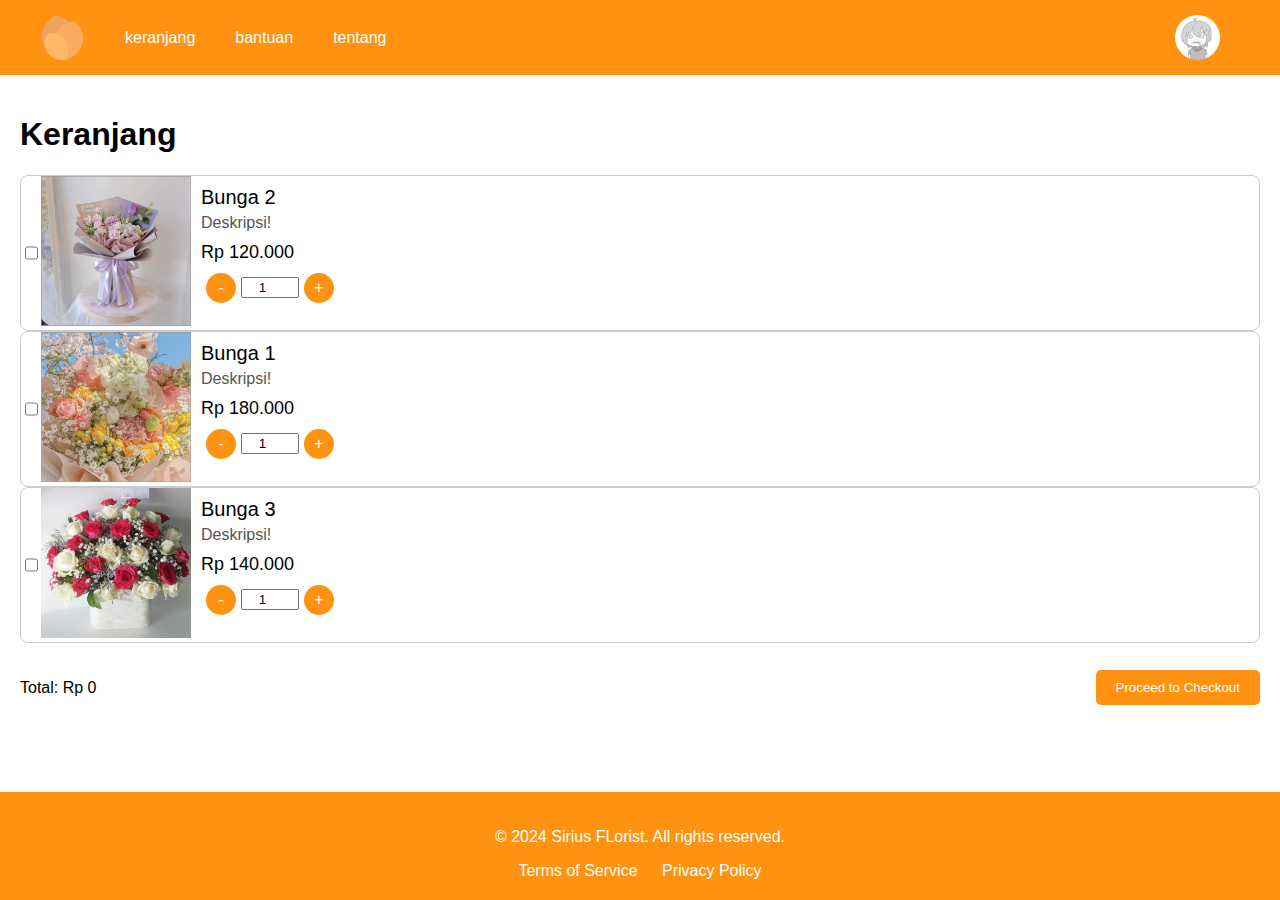
<file: cart.html>
<!DOCTYPE html>
<html lang="en">

<head>
    <link rel="icon" href="images/logo.png" sizes="192x192" type="image/png">
    <title>Cart - Sirius Florist</title>
    <link rel="stylesheet" href="cart.css">
</head>

<body>

    <nav class="nav">
        <div class="nav-container">
            <div class="nav-home">
                <a href="home.html">
                    <div class="logo-home"></div>
                </a>
            </div>
            <div class="nav-cart">
                <a href="cart.html"> keranjang </a>
            </div>
            <div class="nav-help">
                <a href="help.html"> bantuan </a>
            </div>
            <div class="nav-about">
                <a href="about.html"> tentang </a>
            </div>
        </div>
        <div class="nav-containersocial">
            <a href="profile.html">
                <div class="avatar"></div>
            </a>
        </div>
    </nav>

    <div class="cart-container">
        <h1>Keranjang</h1>
        <div class="item-card">
            <input type="checkbox" class="item-checkbox">
            <div class="item-image">
                <img src="images/flower2.png" alt="Flower 2">
            </div>
            <div class="item-details">
                <div class="item-title">Bunga 2</div>
                <div class="item-description">Deskripsi!</div>
                <div class="item-price">Rp 120.000</div>
                <div class="quantity-controls">
                    <button class="quantity-btn minus">-</button>
                    <input type="number" class="quantity-input" value="1">
                    <button class="quantity-btn plus">+</button>
                </div>
            </div>
        </div>
        <div class="item-card">
            <input type="checkbox" class="item-checkbox">
            <div class="item-image">
                <img src="images/flower1.png" alt="Flower 1">
            </div>
            <div class="item-details">
                <div class="item-title">Bunga 1</div>
                <div class="item-description">Deskripsi!</div>
                <div class="item-price">Rp 180.000</div>
                <div class="quantity-controls">
                    <button class="quantity-btn minus">-</button>
                    <input type="number" class="quantity-input" value="1">
                    <button class="quantity-btn plus">+</button>
                </div>
            </div>
        </div>
        <div class="item-card">
            <input type="checkbox" class="item-checkbox">
            <div class="item-image">
                <img src="images/flower3.png" alt="Flower 3">
            </div>
            <div class="item-details">
                <div class="item-title">Bunga 3</div>
                <div class="item-description">Deskripsi!</div>
                <div class="item-price">Rp 140.000</div>
                <div class="quantity-controls">
                    <button class="quantity-btn minus">-</button>
                    <input type="number" class="quantity-input" value="1">
                    <button class="quantity-btn plus">+</button>
                </div>
            </div>
        </div>
        <div class="cart-total">
            <p>Total: <span id="total-price">Rp 120.000</span></p>
            <a href="checkout.html">
                <button class="checkout-btn">Proceed to Checkout</button>
            </a>
        </div>
    </div>

    <footer>
        <p>&copy; 2024 Sirius FLorist. All rights reserved.</p>
        <nav>
            <a href="https://www.youtube.com/watch?v=-cl_3_vLDd8">Terms of Service</a>
            <a href="https://www.youtube.com/watch?v=-cl_3_vLDd8">Privacy Policy</a>
        </nav>
    </footer>

    <script>
        document.addEventListener('DOMContentLoaded', function () {
            const quantityInputs = document.querySelectorAll('.quantity-input');
            const minusBtns = document.querySelectorAll('.quantity-btn.minus');
            const plusBtns = document.querySelectorAll('.quantity-btn.plus');
            const totalPriceSpan = document.getElementById('total-price');
            const itemPrices = document.querySelectorAll('.item-price');
            const checkboxes = document.querySelectorAll('.item-checkbox');
    
            // Load saved items and quantities from localStorage
            loadSavedItems();
    
            updateTotalPrice();
    
            minusBtns.forEach((btn, index) => {
                btn.addEventListener('click', function () {
                    if (quantityInputs[index].value > 1) {
                        quantityInputs[index].value--;
                        updateTotalPrice();
                        saveItems(); // Save items after quantity change
                    }
                });
            });
    
            plusBtns.forEach((btn, index) => {
                btn.addEventListener('click', function () {
                    quantityInputs[index].value++;
                    updateTotalPrice();
                    saveItems(); // Save items after quantity change
                });
            });
    
            quantityInputs.forEach(input => {
                input.addEventListener('input', function () {
                    if (input.value < 1) {
                        alert("Harus lebih dari 0!");
                        input.value = 1;
                    }
                    updateTotalPrice();
                    saveItems(); // Save items after quantity change
                });
            });
    
            checkboxes.forEach((checkbox, index) => {
                checkbox.addEventListener('change', function () {
                    updateTotalPrice();
                    saveItems(); // Save items after checkbox change
                });
            });
    
            function updateTotalPrice() {
                let total = 0;
                itemPrices.forEach((price, index) => {
                    if (checkboxes[index].checked) {
                        total += parseInt(price.innerText.replace(/\D/g, '')) * parseInt(quantityInputs[index].value);
                    }
                });
                totalPriceSpan.innerText = `Rp ${formatNumber(total)}`;
            }
    
            function formatNumber(number) {
                return number.toString().replace(/\B(?=(\d{3})+(?!\d))/g, ".");
            }
    
            function saveItems() {
                const items = [];
                checkboxes.forEach((checkbox, index) => {
                    if (checkbox.checked) {
                        const itemName = checkbox.parentElement.querySelector('.item-title').innerText;
                        const quantity = quantityInputs[index].value;
                        items.push({ itemName, quantity });
                    }
                });
                localStorage.setItem('cartItems', JSON.stringify(items));
            }
    
            function loadSavedItems() {
                const savedItems = JSON.parse(localStorage.getItem('cartItems'));
                if (savedItems) {
                    savedItems.forEach(savedItem => {
                        const itemName = savedItem.itemName;
                        const quantity = savedItem.quantity;
                        const correspondingCheckbox = [...document.querySelectorAll('.item-title')].find(el => el.innerText === itemName).parentElement.parentElement.querySelector('.item-checkbox');
                        const correspondingQuantityInput = [...document.querySelectorAll('.item-title')].find(el => el.innerText === itemName).parentElement.parentElement.querySelector('.quantity-input');
                        correspondingCheckbox.checked = true;
                        correspondingQuantityInput.value = quantity;
                    });
                }
            }
        });
    </script>
    

</body>

</html>
</file>
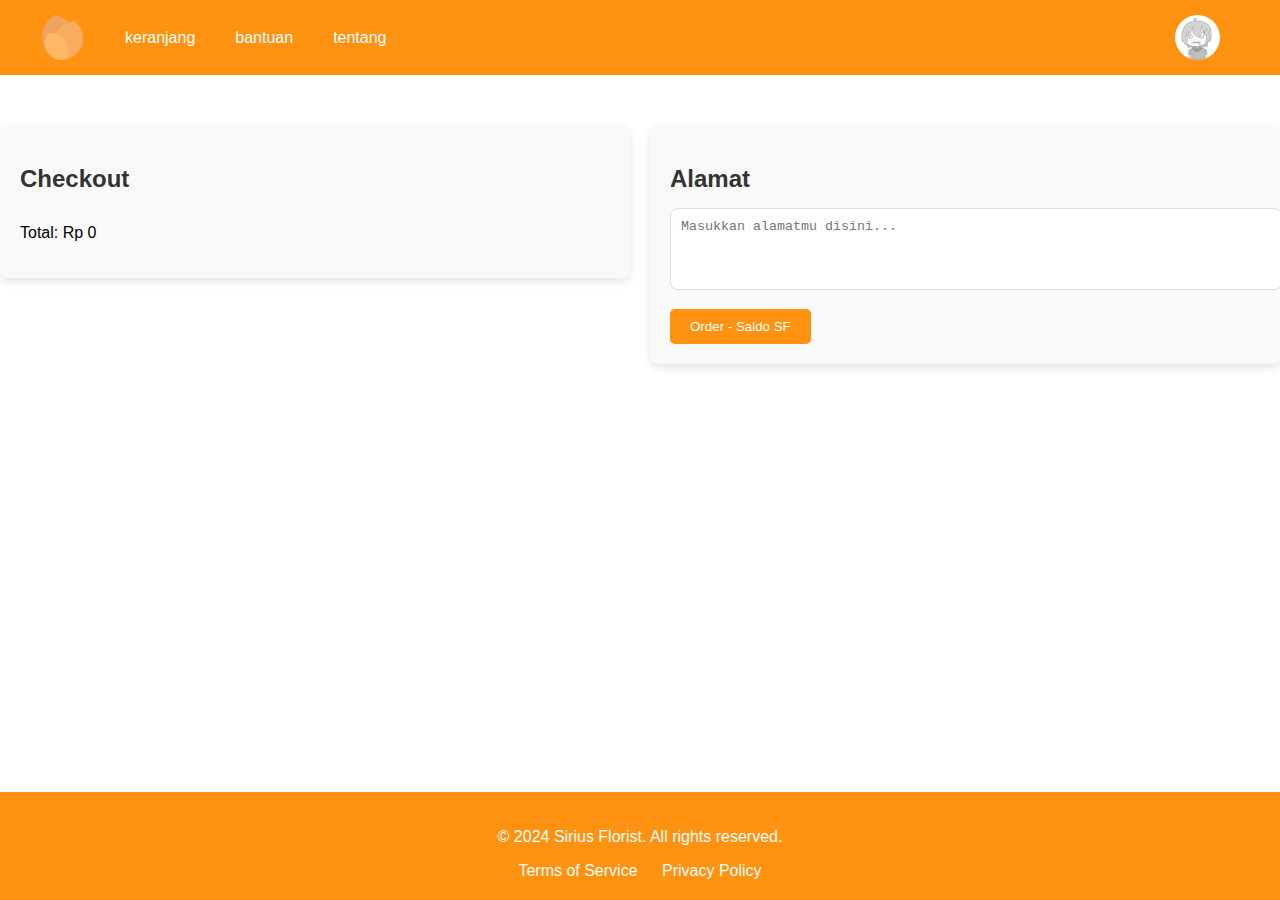
<file: checkout.html>
<!DOCTYPE html>
<html lang="en">

<head>
    <link rel="icon" href="images/logo.png" sizes="192x192" type="image/png">
    <title>Checkout - Sirius Florist</title>
    <link rel="stylesheet" href="checkout.css">
</head>

<body>

    <nav class="nav">
        <div class="nav-container">
            <div class="nav-home">
                <a href="home.html">
                    <div class="logo-home"></div>
                </a>
            </div>
            <div class="nav-cart">
                <a href="cart.html"> keranjang </a>
            </div>
            <div class="nav-help">
                <a href="help.html"> bantuan </a>
            </div>
            <div class="nav-about">
                <a href="about.html"> tentang </a>
            </div>
        </div>
        <div class="nav-containersocial">
            <a href="profile.html">
                <div class="avatar"></div>
            </a>
        </div>
    </nav>

    <div class="checkout-container">
        <div class="checkout-items">
            <h2>Checkout</h2>
            <div class="item-list">
                <!-- Items will be dynamically added here -->
            </div>
            <p>Total: <span id="total-price">Rp 0</span></p>
        </div>
        <div class="checkout-address">
            <h2>Alamat</h2>
            <textarea id="delivery-address" rows="4" placeholder="Masukkan alamatmu disini..."></textarea>
            <button class="order-btn">Order - Saldo SF</button>
        </div>
    </div>

    <footer>
        <p>&copy; 2024 Sirius Florist. All rights reserved.</p>
        <nav>
            <a href="https://www.youtube.com/watch?v=-cl_3_vLDd8">Terms of Service</a>
            <a href="https://www.youtube.com/watch?v=-cl_3_vLDd8">Privacy Policy</a>
        </nav>
    </footer>

    <script>
        document.addEventListener('DOMContentLoaded', function () {
            const totalPriceSpan = document.getElementById('total-price');
            const itemsInCart = JSON.parse(localStorage.getItem('cartItems')) || [];
            const itemPrices = {
                "Bunga 1": 180000,
                "Bunga 2": 120000,
                "Bunga 3": 140000
            };

            // Render items in cart
            const itemContainer = document.querySelector('.item-list');
            let total = 0;
            itemsInCart.forEach(item => {
                const itemPrice = itemPrices[item.itemName] * item.quantity;
                total += itemPrice;
                const itemHTML = `
                    <div class="checkout-item">
                        <div>${item.itemName}</div>
                        <div>Quantity: ${item.quantity}</div>
                        <div>Price: Rp ${itemPrice}</div>
                    </div>
                `;
                itemContainer.innerHTML += itemHTML;
            });

            // Update total price
            totalPriceSpan.innerText = `Rp ${total.toLocaleString()}`;

            // Order button event listener
            const orderBtn = document.querySelector('.order-btn');
            orderBtn.addEventListener('click', function () {
                const deliveryAddress = document.getElementById('delivery-address').value;
                if (deliveryAddress.trim() === '') {
                    alert("Minim alamatnya.");
                } else {
                    let balance = parseFloat(localStorage.getItem('balance')) || 0;
                    if (balance < total) {
                        alert("Saldo tidak cukup.");
                    } else {
                        balance -= total;
                        localStorage.setItem('balance', balance);
                        alert("Sukses! Pesanan akan segera dikirim.");
                        localStorage.removeItem('cartItems'); // Clear cart after placing order
                        window.location.href = 'home.html'; // Redirect to home page
                    }
                }
            });
        });
    </script>

</body>

</html>
</file>
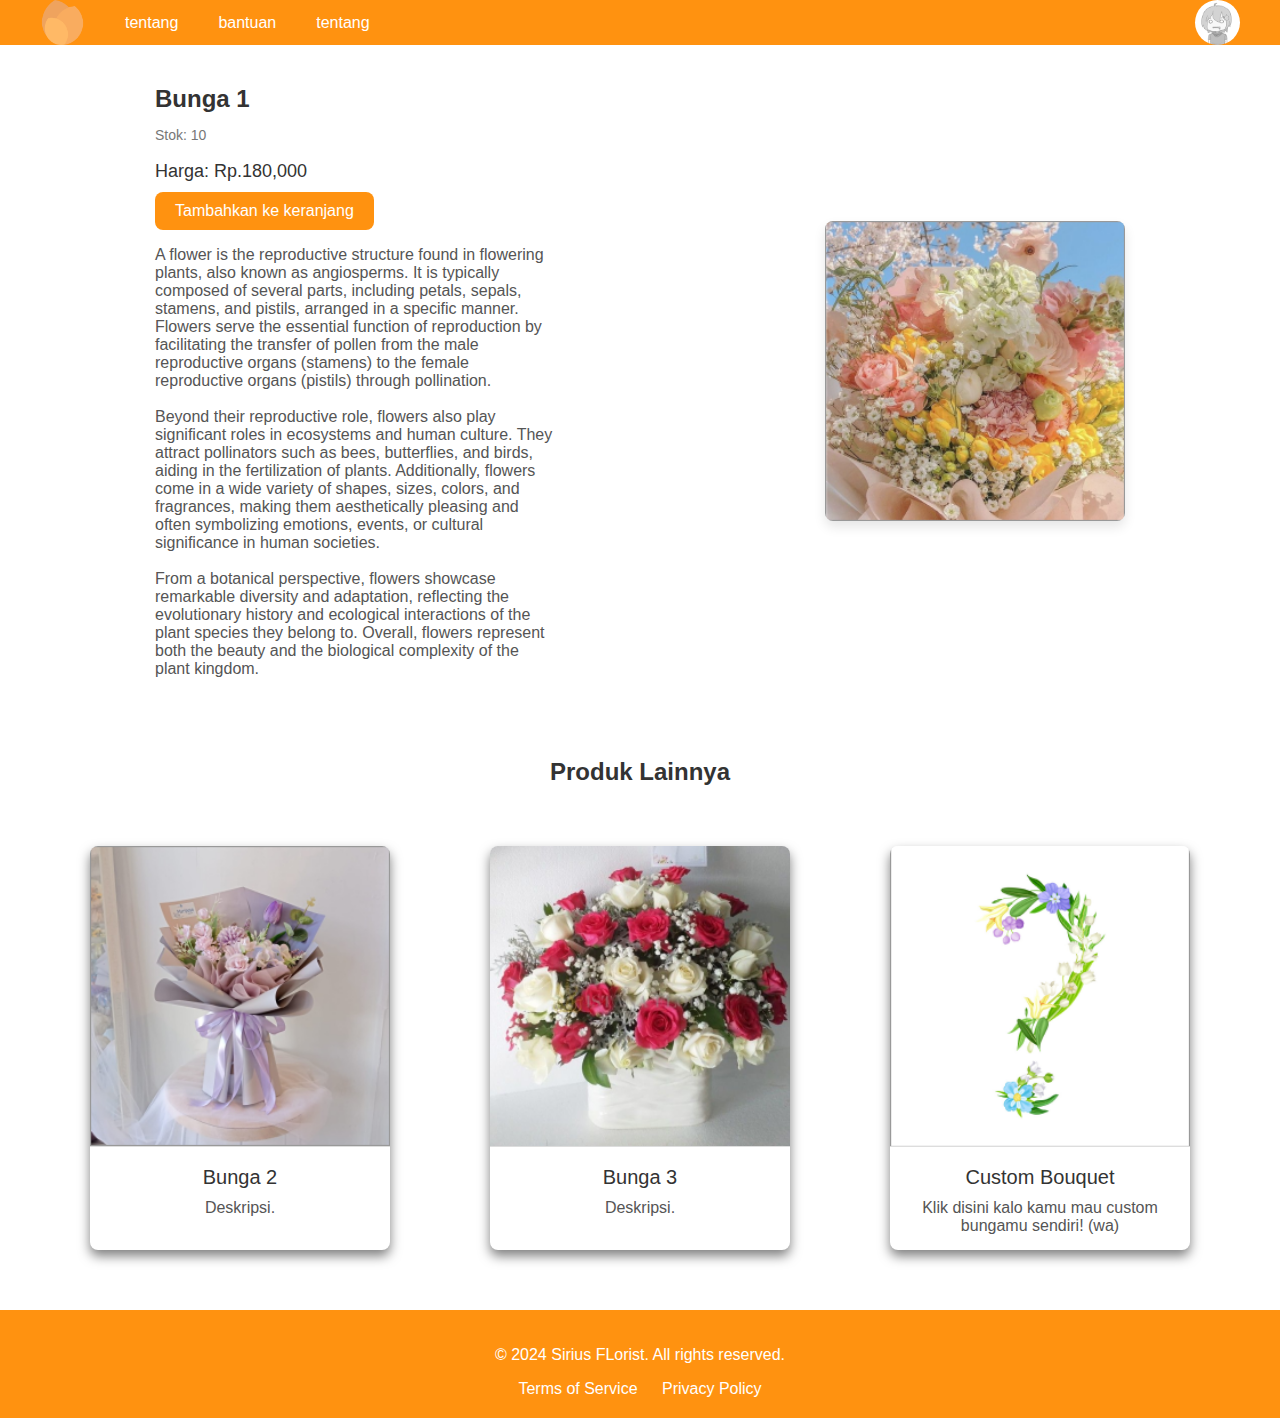
<file: flower1.html>
<!DOCTYPE html>
<html lang="en">

<head>
    <link rel="icon" href="images/logo.png" sizes="192x192" type="image/png">
    <title>Bunga 1</title>
    <link rel="stylesheet" type="text/css" href="flower1.css">
</head>

<body>

    <nav class="nav">
        <div class="nav-container">
            <div class="nav-home">
                <a href="home.html">
                    <div class="logo-home"></div>
                </a>
            </div>
            <div class="nav-cart">
                <a href="cart.html"> tentang </a>
            </div>
            <div class="nav-help">
                <a href="help.html"> bantuan </a>
            </div>
            <div class="nav-about">
                <a href="about.html"> tentang </a>
            </div>
        </div>
        <div class="nav-containersocial">
            <div>
                <a href="https://twitter.com/osusupport">
                    <div class="logo-twitter"></div>
                </a>
            </div>
            <a href="profile.html"></a>
                <div class="avatar"></div>
            </a>
        </div>
    </nav>

    <div class="product-details">
        <div class="product-info">
            <h2>Bunga 1</h2>
            <p class="stock-info">Stok: 10</p>
            <p class="price-info">Harga: Rp.180,000</p>
            <a href="cart.html">
                <button class="add-to-cart-btn">Tambahkan ke keranjang</button>
            </a>
            <p>A flower is the reproductive structure found in flowering plants, also known as angiosperms. It is typically composed of several parts, including petals, sepals, stamens, and pistils, arranged in a specific manner. Flowers serve the essential function of reproduction by facilitating the transfer of pollen from the male reproductive organs (stamens) to the female reproductive organs (pistils) through pollination.
            <br>
            <br>Beyond their reproductive role, flowers also play significant roles in ecosystems and human culture. They attract pollinators such as bees, butterflies, and birds, aiding in the fertilization of plants. Additionally, flowers come in a wide variety of shapes, sizes, colors, and fragrances, making them aesthetically pleasing and often symbolizing emotions, events, or cultural significance in human societies.
            <br>
            <br>From a botanical perspective, flowers showcase remarkable diversity and adaptation, reflecting the evolutionary history and ecological interactions of the plant species they belong to. Overall, flowers represent both the beauty and the biological complexity of the plant kingdom.</p>
        </div>
        <img class="product-image" src="images/flower1.png" alt="Product Image">
    </div>

    <div class="similar-products">
        <h2>Produk Lainnya</h2>
        <div class="card-container">
            <div class="card">
                <a href="flower2.html">
                    <img src="images/flower2.png" alt="Other Products">
                    <div class="card-content">
                        <div class="card-title">Bunga 2</div>
                        <div class="card-description">Deskripsi.</div>
                    </div>
                </a>
            </div>
            <div class="card">
                <a href="flower3.html">
                    <img src="images/flower3.png" alt="Other Products">
                    <div class="card-content">
                        <div class="card-title">Bunga 3</div>
                        <div class="card-description">Deskripsi.</div>
                    </div>
                </a>
            </div>
            <div class="card">
                <a href="https://api.whatsapp.com/send/?phone=6285876022223&text&type=phone_number&app_absent=0">
                    <img src="images/flower-custom.png" alt="Other Products">
                    <div class="card-content">
                        <div class="card-title">Custom Bouquet</div>
                        <div class="card-description">Klik disini kalo kamu mau custom bungamu sendiri! (wa)</div>
                    </div>
                </a>
            </div>
        </div>
    </div>

    <footer>
        <p>&copy; 2024 Sirius FLorist. All rights reserved.</p>
        <nav>
            <a href="https://www.youtube.com/watch?v=-cl_3_vLDd8">Terms of Service</a>
            <a href="https://www.youtube.com/watch?v=-cl_3_vLDd8">Privacy Policy</a>
        </nav>
    </footer>

</body>

</html>
</file>
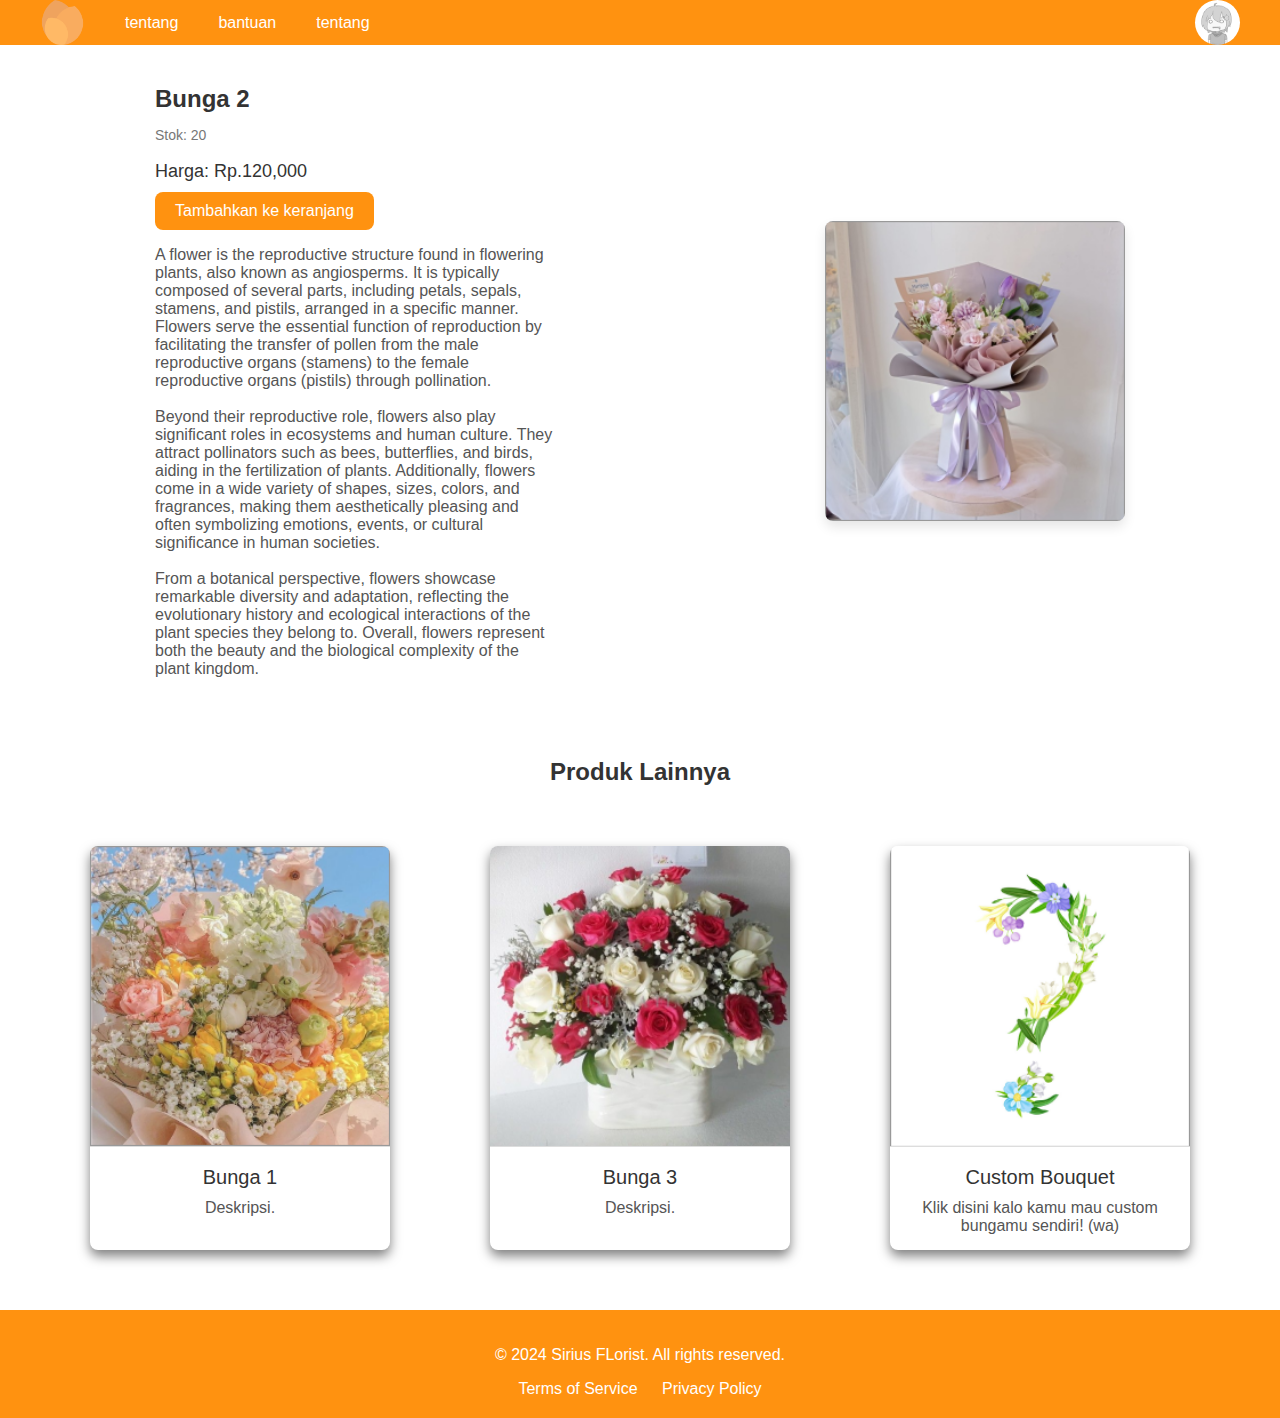
<file: flower2.html>
<!DOCTYPE html>
<html lang="en">

<head>
    <link rel="icon" href="images/logo.png" sizes="192x192" type="image/png">
    <title>Bunga 2</title>
    <link rel="stylesheet" type="text/css" href="flower2.css">
</head>

<body>

    <nav class="nav">
        <div class="nav-container">
            <div class="nav-home">
                <a href="home.html">
                    <div class="logo-home"></div>
                </a>
            </div>
            <div class="nav-cart">
                <a href="cart.html"> tentang </a>
            </div>
            <div class="nav-help">
                <a href="help.html"> bantuan </a>
            </div>
            <div class="nav-about">
                <a href="about.html"> tentang </a>
            </div>
        </div>
        <div class="nav-containersocial">
            <div>
                <a href="https://twitter.com/osusupport">
                    <div class="logo-twitter"></div>
                </a>
            </div>
            <a href="profile.html"></a>
                <div class="avatar"></div>
            </a>
        </div>
    </nav>

    <div class="product-details">
        <div class="product-info">
            <h2>Bunga 2</h2>
            <p class="stock-info">Stok: 20</p>
            <p class="price-info">Harga: Rp.120,000</p>
            <a href="cart.html">
                <button class="add-to-cart-btn">Tambahkan ke keranjang</button>
            </a>
            <p>A flower is the reproductive structure found in flowering plants, also known as angiosperms. It is typically composed of several parts, including petals, sepals, stamens, and pistils, arranged in a specific manner. Flowers serve the essential function of reproduction by facilitating the transfer of pollen from the male reproductive organs (stamens) to the female reproductive organs (pistils) through pollination.
            <br>
            <br>Beyond their reproductive role, flowers also play significant roles in ecosystems and human culture. They attract pollinators such as bees, butterflies, and birds, aiding in the fertilization of plants. Additionally, flowers come in a wide variety of shapes, sizes, colors, and fragrances, making them aesthetically pleasing and often symbolizing emotions, events, or cultural significance in human societies.
            <br>
            <br>From a botanical perspective, flowers showcase remarkable diversity and adaptation, reflecting the evolutionary history and ecological interactions of the plant species they belong to. Overall, flowers represent both the beauty and the biological complexity of the plant kingdom.</p>
        </div>
        <img class="product-image" src="images/flower2.png" alt="Product Image">
    </div>

    <div class="similar-products">
        <h2>Produk Lainnya</h2>
        <div class="card-container">
            <div class="card">
                <a href="flower1.html">
                    <img src="images/flower1.png" alt="Other Products">
                    <div class="card-content">
                        <div class="card-title">Bunga 1</div>
                        <div class="card-description">Deskripsi.</div>
                    </div>
                </a>
            </div>
            <div class="card">
                <a href="flower3.html">
                    <img src="images/flower3.png" alt="Other Products">
                    <div class="card-content">
                        <div class="card-title">Bunga 3</div>
                        <div class="card-description">Deskripsi.</div>
                    </div>
                </a>
            </div>
            <div class="card">
                <a href="https://api.whatsapp.com/send/?phone=6285876022223&text&type=phone_number&app_absent=0">
                    <img src="images/flower-custom.png" alt="Other Products">
                    <div class="card-content">
                        <div class="card-title">Custom Bouquet</div>
                        <div class="card-description">Klik disini kalo kamu mau custom bungamu sendiri! (wa)</div>
                    </div>
                </a>
            </div>
        </div>
    </div>

    <footer>
        <p>&copy; 2024 Sirius FLorist. All rights reserved.</p>
        <nav>
            <a href="https://www.youtube.com/watch?v=-cl_3_vLDd8">Terms of Service</a>
            <a href="https://www.youtube.com/watch?v=-cl_3_vLDd8">Privacy Policy</a>
        </nav>
    </footer>

</body>

</html>
</file>
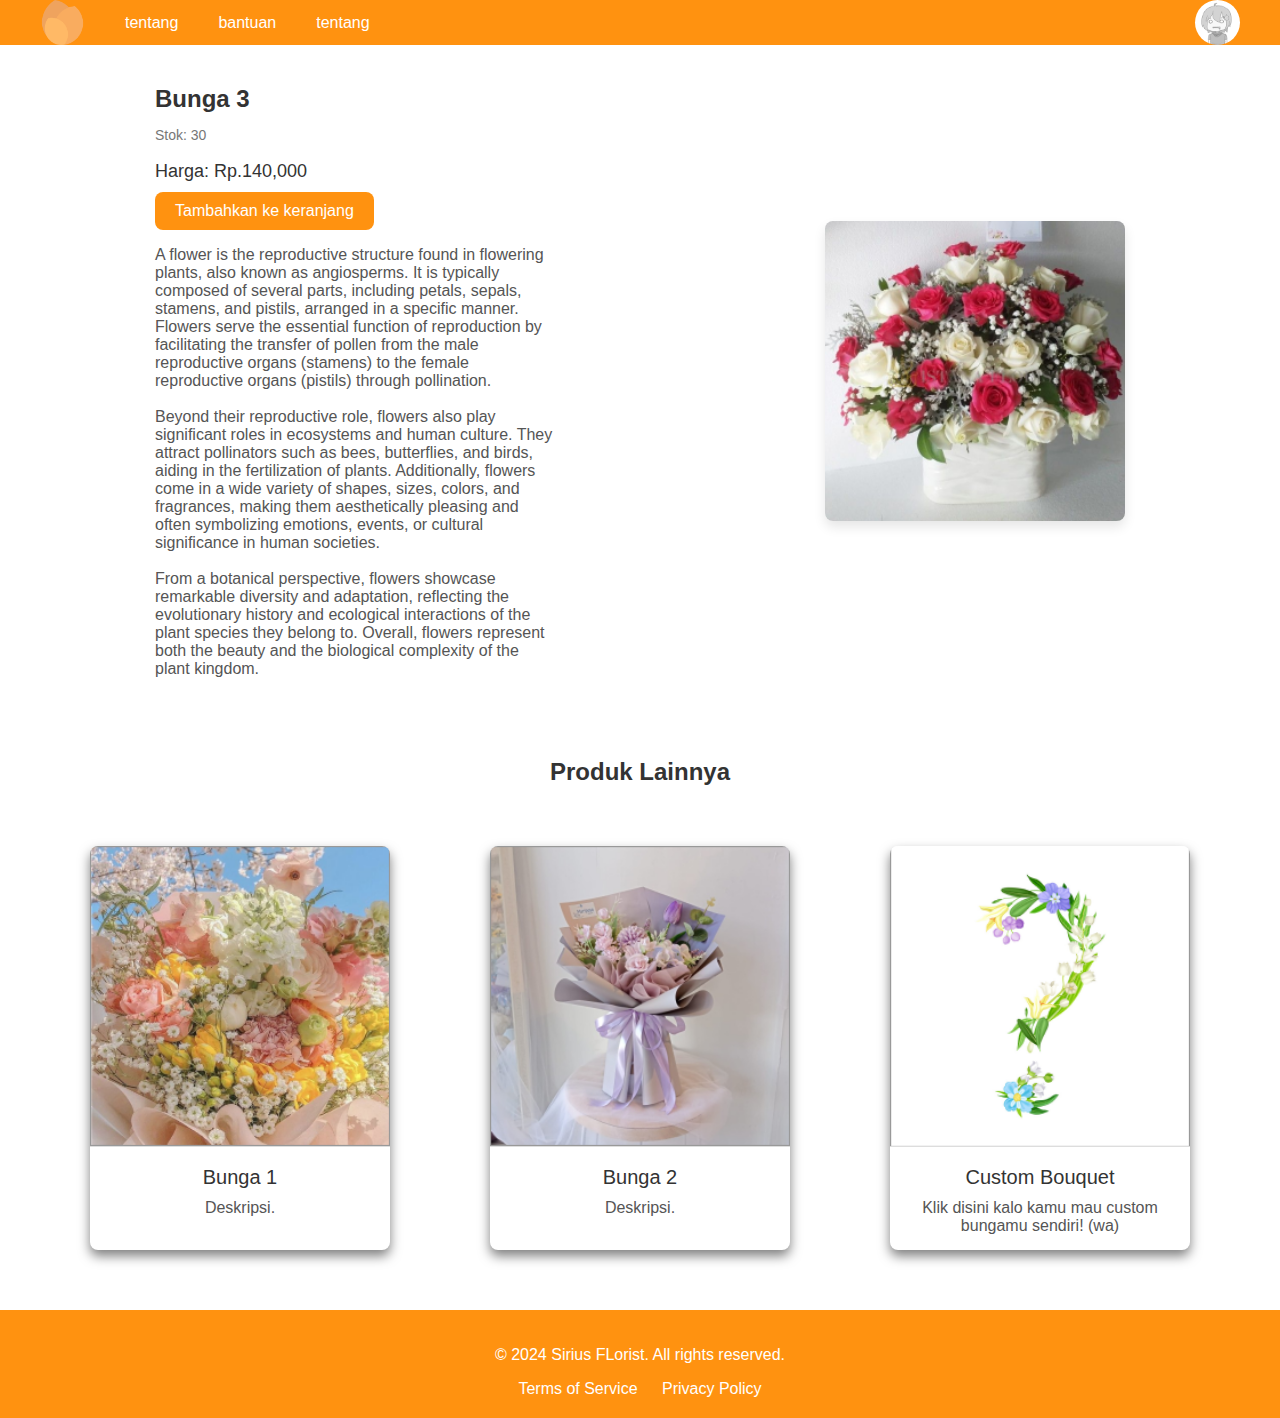
<file: flower3.html>
<!DOCTYPE html>
<html lang="en">

<head>
    <link rel="icon" href="images/logo.png" sizes="192x192" type="image/png">
    <title>Bunga 3</title>
    <link rel="stylesheet" type="text/css" href="flower3.css">
</head>

<body>

    <nav class="nav">
        <div class="nav-container">
            <div class="nav-home">
                <a href="home.html">
                    <div class="logo-home"></div>
                </a>
            </div>
            <div class="nav-cart">
                <a href="cart.html"> tentang </a>
            </div>
            <div class="nav-help">
                <a href="help.html"> bantuan </a>
            </div>
            <div class="nav-about">
                <a href="about.html"> tentang </a>
            </div>
        </div>
        <div class="nav-containersocial">
            <div>
                <a href="https://twitter.com/osusupport">
                    <div class="logo-twitter"></div>
                </a>
            </div>
            <a href="profile.html"></a>
                <div class="avatar"></div>
            </a>
        </div>
    </nav>

    <div class="product-details">
        <div class="product-info">
            <h2>Bunga 3</h2>
            <p class="stock-info">Stok: 30</p>
            <p class="price-info">Harga: Rp.140,000</p>
            <a href="cart.html">
                <button class="add-to-cart-btn">Tambahkan ke keranjang</button>
            </a>
            <p>A flower is the reproductive structure found in flowering plants, also known as angiosperms. It is typically composed of several parts, including petals, sepals, stamens, and pistils, arranged in a specific manner. Flowers serve the essential function of reproduction by facilitating the transfer of pollen from the male reproductive organs (stamens) to the female reproductive organs (pistils) through pollination.
            <br>
            <br>Beyond their reproductive role, flowers also play significant roles in ecosystems and human culture. They attract pollinators such as bees, butterflies, and birds, aiding in the fertilization of plants. Additionally, flowers come in a wide variety of shapes, sizes, colors, and fragrances, making them aesthetically pleasing and often symbolizing emotions, events, or cultural significance in human societies.
            <br>
            <br>From a botanical perspective, flowers showcase remarkable diversity and adaptation, reflecting the evolutionary history and ecological interactions of the plant species they belong to. Overall, flowers represent both the beauty and the biological complexity of the plant kingdom.</p>
        </div>
        <img class="product-image" src="images/flower3.png" alt="Product Image">
    </div>

    <div class="similar-products">
        <h2>Produk Lainnya</h2>
        <div class="card-container">
            <div class="card">
                <a href="flower1.html">
                    <img src="images/flower1.png" alt="Other Products">
                    <div class="card-content">
                        <div class="card-title">Bunga 1</div>
                        <div class="card-description">Deskripsi.</div>
                    </div>
                </a>
            </div>
            <div class="card">
                <a href="flower2.html">
                    <img src="images/flower2.png" alt="Other Products">
                    <div class="card-content">
                        <div class="card-title">Bunga 2</div>
                        <div class="card-description">Deskripsi.</div>
                    </div>
                </a>
            </div>
            <div class="card">
                <a href="https://api.whatsapp.com/send/?phone=6285876022223&text&type=phone_number&app_absent=0">
                    <img src="images/flower-custom.png" alt="Other Products">
                    <div class="card-content">
                        <div class="card-title">Custom Bouquet</div>
                        <div class="card-description">Klik disini kalo kamu mau custom bungamu sendiri! (wa)</div>
                    </div>
                </a>
            </div>
        </div>
    </div>

    <footer>
        <p>&copy; 2024 Sirius FLorist. All rights reserved.</p>
        <nav>
            <a href="https://www.youtube.com/watch?v=-cl_3_vLDd8">Terms of Service</a>
            <a href="https://www.youtube.com/watch?v=-cl_3_vLDd8">Privacy Policy</a>
        </nav>
    </footer>

</body>

</html>
</file>
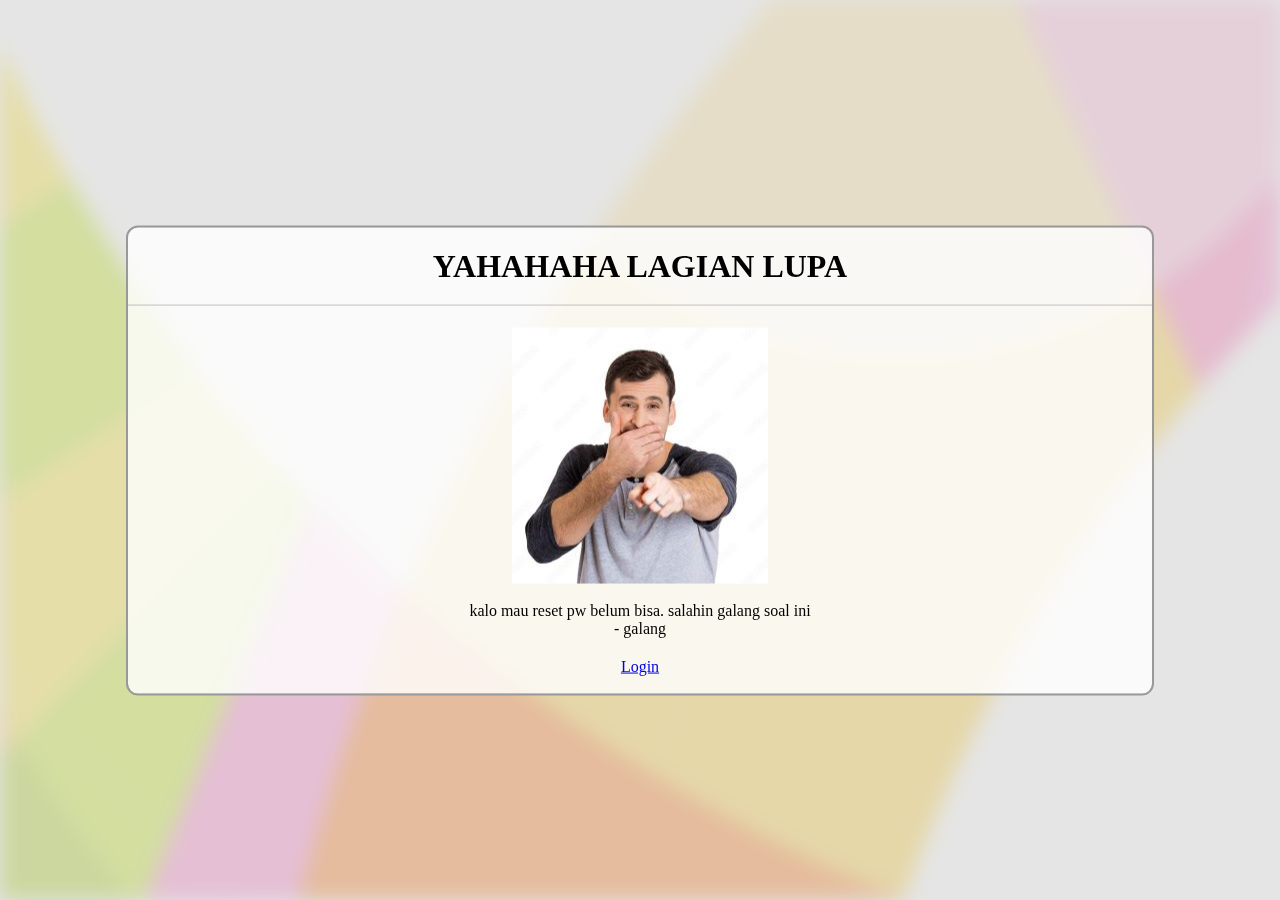
<file: forgot-pw.html>
<!DOCTYPE html>
<html lang="en">
<head>
  <title>Forgot Password</title>
  <meta charset="UTF-8" />
  <meta name="viewport" content="width=device-width" />
  <link rel="stylesheet" href="forgot-pw.css" />
</head>
<body>
  <div class="background-overlay"></div>
  <div class="background"></div>
  <div class="container">
    <div class="center">
        <h1>YAHAHAHA LAGIAN LUPA</h1>
        <img src="images/forgot-pw-lol.jpg" alt="Forgot Password LOL" width="256" height="256">
        <br>
        <div class="pesan">kalo mau reset pw belum bisa. salahin galang soal ini
          <br>- galang
        </div>
        <div class="login_link">
            <a href="login.html">Login</a>
        </div>
        <br>
    </div>
  </div>
</body>
</html>
</file>
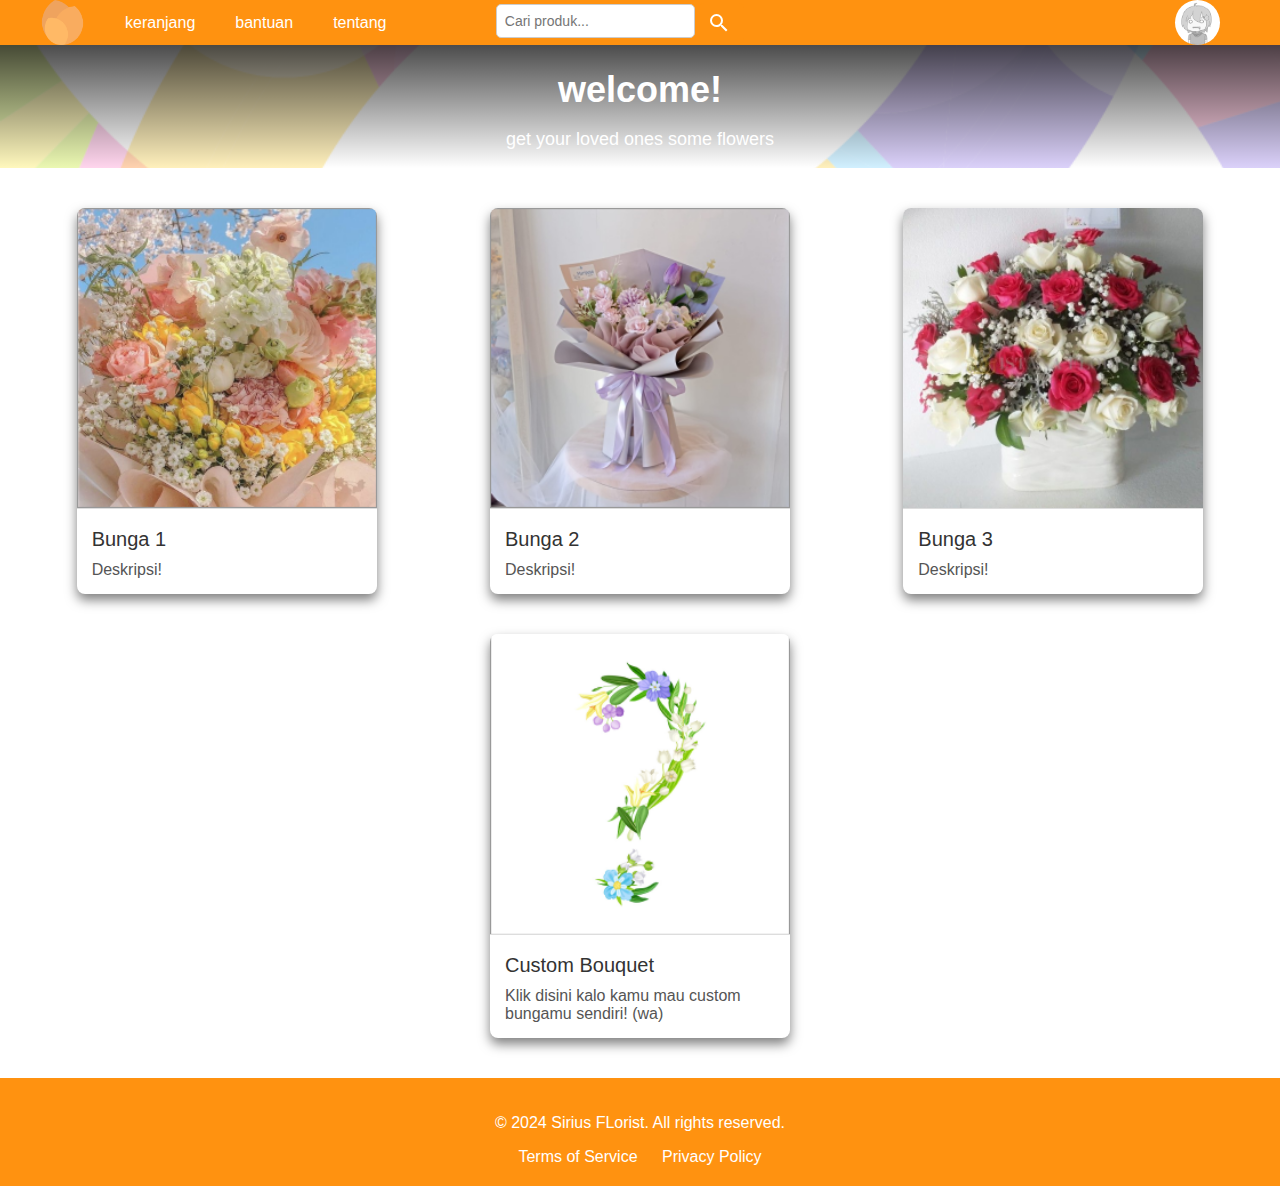
<file: home.html>
<!DOCTYPE html>
<html lang="en">

<head>
    <link rel="icon" href="images/logo.png" sizes="192x192" type="image/png">
    <title>Sirius Florist</title>
    <link rel="stylesheet" href="home.css">
</head>

<body>

    <nav class="nav">
        <div class="nav-container">
            <div class="nav-home">
                <a href="home.html">
                    <div class="logo-home"></div>
                </a>
            </div>
            <div class="nav-cart">
                <a href="cart.html"> keranjang </a>
            </div>
            <div class="nav-help">
                <a href="help.html"> bantuan </a>
            </div>
            <div class="nav-about">
                <a href="about.html"> tentang </a>
            </div>
        </div>
        <div class="nav-search">
            <input type="text" id="searchInput" placeholder="Cari produk...">
            <button onclick="search()">
                <svg xmlns="http://www.w3.org/2000/svg" viewBox="0 0 24 24" width="24" height="24">
                    <path d="M0 0h24v24H0z" fill="none"/>
                    <path d="M15.5 14h-.79l-.28-.27A6.471 6.471 0 0 0 16 9.5 6.5 6.5 0 1 0 9.5 16c1.61 0 3.09-.59 4.23-1.57l.27.28v.79l5 4.99L20.49 19l-4.99-5zm-6 0C7.01 14 5 11.99 5 9.5S7.01 5 9.5 5 14 7.01 14 9.5 11.99 14 9.5 14z"/>
                </svg>
            </button>
        </div>
        <div class="nav-containersocial">
            <a href="profile.html">
                <div class="avatar"></div>
            </a>
        </div>
    </nav>

    <div class="banner">
        <div class="banner-overlay"></div>
        <div class="banner-text">
            <h1>welcome!</h1>
            <p>get your loved ones some flowers</p>
        </div>
    </div>

    <div class="card-container">
        <div class="card">
            <a href="flower1.html">
                <img src="images/flower1.png" alt="Card 1">
                <div class="card-content">
                    <div class="card-title">Bunga 1</div>
                    <div class="card-description">Deskripsi!</div>
                </div>
            </a>
        </div>

        <div class="card">
            <a href="flower2.html">
                <img src="images/flower2.png" alt="Card 2">
                <div class="card-content">
                    <div class="card-title">Bunga 2</div>
                    <div class="card-description">Deskripsi!</div>
                </div>
            </a>
        </div>

        <div class="card">
            <a href="flower3.html">
                <img src="images/flower3.png" alt="Card 3">
                <div class="card-content">
                    <div class="card-title">Bunga 3</div>
                    <div class="card-description">Deskripsi!</div>
                </div>
            </a>
        </div>

        <div class="card">
            <a href="https://api.whatsapp.com/send/?phone=6285876022223&text&type=phone_number&app_absent=0">
                <img src="images/flower-custom.png" alt="Card 4">
                <div class="card-content">
                    <div class="card-title">Custom Bouquet</div>
                    <div class="card-description">Klik disini kalo kamu mau custom bungamu sendiri! (wa)</div>
                </div>
            </a>
        </div>
    </div>

    <footer>
        <p>&copy; 2024 Sirius FLorist. All rights reserved.</p>
        <nav>
            <a href="https://www.youtube.com/watch?v=-cl_3_vLDd8">Terms of Service</a>
            <a href="https://www.youtube.com/watch?v=-cl_3_vLDd8">Privacy Policy</a>
        </nav>
    </footer>


</body>

<script>
    function search() {
        var input = document.getElementById('searchInput').value.toLowerCase();
        var cards = document.querySelectorAll('.card');

        cards.forEach(function (card) {
            var title = card.querySelector('.card-title').textContent.toLowerCase();
            var description = card.querySelector('.card-description').textContent.toLowerCase();

            if (title.includes(input) || description.includes(input)) {
                card.style.display = 'block';
            } else {
                card.style.display = 'none';
            }
        });
    }
</script>

</html>
</file>
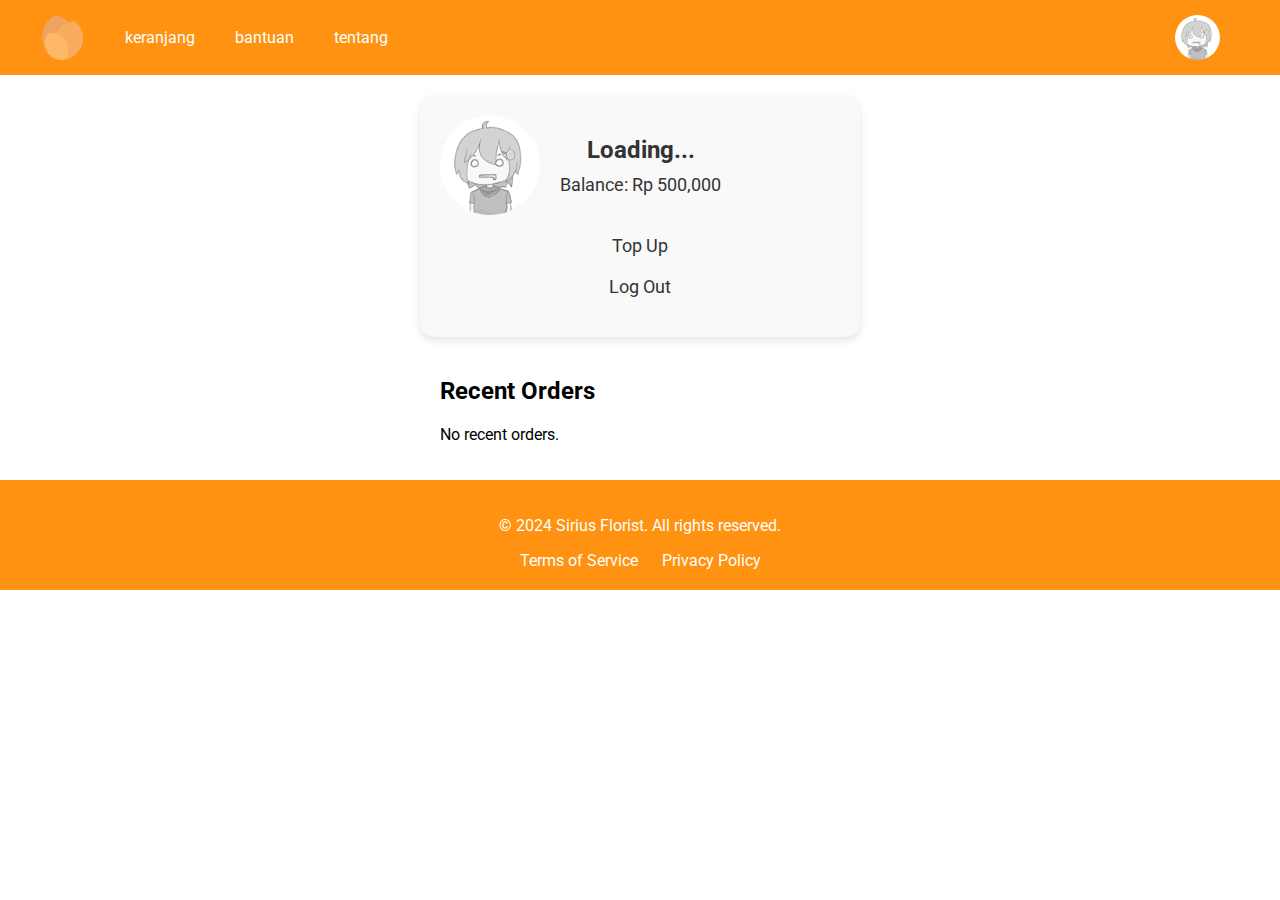
<file: profile.html>
<!DOCTYPE html>
<html lang="en">

<head>
    <link rel="icon" href="images/logo.png" sizes="192x192" type="image/png">
    <title>Profile - Sirius Florist</title>
    <link rel="stylesheet" href="profile.css">
    <link href="https://fonts.googleapis.com/css2?family=Roboto:wght@400;700&display=swap" rel="stylesheet">
</head>

<body>

    <nav class="nav">
        <div class="nav-container">
            <div class="nav-home">
                <a href="home.html">
                    <div class="logo-home"></div>
                </a>
            </div>
            <div class="nav-cart">
                <a href="cart.html"> keranjang </a>
            </div>
            <div class="nav-help">
                <a href="help.html"> bantuan </a>
            </div>
            <div class="nav-about">
                <a href="about.html"> tentang </a>
            </div>
        </div>
        <div class="nav-containersocial">
            <a href="profile.html">
                <div class="avatar"></div>
            </a>
        </div>
    </nav>

    <div class="profile-container">
        <div class="profile-box">
            <div class="profile-info">
                <div class="profile-avatar"></div>
                <div class="profile-details">
                    <div class="profile-username" id="username">Loading...</div>
                    <div class="profile-balance" id="balance">Loading...</div>
                </div>
            </div>
            <div class="profile-options">
                <div class="option">
                    <a href="top-up.html">Top Up</a>
                </div>
                <div class="option">
                    <a href="login.html">Log Out</a>
                </div>
            </div>
        </div>
        <div class="recent-orders">
            <h2>Recent Orders</h2>
            <div id="order-list">
                <!-- Recent orders will be dynamically added here -->
            </div>
        </div>
    </div>

    <footer>
        <p>&copy; 2024 Sirius Florist. All rights reserved.</p>
        <nav>
            <a href="https://www.youtube.com/watch?v=-cl_3_vLDd8">Terms of Service</a>
            <a href="https://www.youtube.com/watch?v=-cl_3_vLDd8">Privacy Policy</a>
        </nav>
    </footer>

    <script>
        // Retrieve balance and recent orders from local storage and update the profile
        document.addEventListener('DOMContentLoaded', function () {
            const balance = parseFloat(localStorage.getItem('balance')) || 500000; // Default balance: Rp 500,000
            const balanceElement = document.getElementById('balance');
            balanceElement.textContent = `Balance: Rp ${balance.toLocaleString()}`;

            // Retrieve and display recent orders
            const orders = JSON.parse(localStorage.getItem('recentOrders')) || [];
            const orderList = document.getElementById('order-list');

            if (orders.length === 0) {
                orderList.innerHTML = '<p>No recent orders.</p>';
            } else {
                orders.forEach(order => {
                    const orderItem = document.createElement('div');
                    orderItem.className = 'order-item';
                    orderItem.innerHTML = `
                        <div>Order ID: ${order.id}</div>
                        <div>Date: ${order.date}</div>
                        <div>Total: Rp ${order.total.toLocaleString()}</div>
                    `;
                    orderList.appendChild(orderItem);
                });
            }
        });
    </script>
</body>

</html>

<style>
    body {
        font-family: 'Roboto', sans-serif;
        margin: 0;
        padding: 0;
    }

    .nav {
        display: flex;
        justify-content: space-between;
        align-items: center;
        background-color: #FF9210;
        color: #fff;
        height: 75px;
    }

    .nav-container {
        display: flex;
        align-items: center;
        margin-left: 20px;
        width: 80px; /* Adjust width to accommodate the logo size */
    }

    .nav a {
        text-decoration: none;
        color: #fff;
        display: block;
        margin: 0 20px;
    }

    .logo-home {
        background-image: url(images/logo.png);
        background-size: contain;
        width: 45px;
        height: 45px;
        display: block;
        transition: ease-in 100ms;
    }

    .logo-home:hover {
        width: 50px; /* Increase the size on hover */
        height: 50px;
    }

    .nav-containersocial {
        display: flex;
        align-items: center;
        margin-right: 40px;
    }

    .nav-containersocial a {
        margin-left: 15px;
    }

    .avatar {
        background-image: url(images/avatar.png);
        background-size: contain;
        width: 45px;
        height: 45px;
        display: block;
        border-radius: 50%;
        cursor: pointer;
    }

    .avatar:hover {
        border: 1px solid #fff;
        transition: ease-in 100ms;
    }

    .profile-container {
        display: flex;
        justify-content: center;
        align-items: center;
        flex-direction: column;
        margin-top: 20px;
        margin-bottom: 20px;
    }

    .profile-box {
        background-color: #f9f9f9;
        border-radius: 15px;
        padding: 20px;
        box-shadow: 0 4px 8px rgba(0, 0, 0, 0.1);
        max-width: 400px;
        width: 100%;
        text-align: center;
    }

    .profile-info {
        display: flex;
        align-items: center;
        margin-bottom: 20px;
    }

    .profile-avatar {
        background-image: url(images/avatar.png);
        background-size: contain;
        width: 100px;
        height: 100px;
        border-radius: 50%;
        margin-right: 20px;
    }

    .profile-details {
        color: #333;
    }

    .profile-username {
        font-size: 24px;
        font-weight: bold;
        margin-bottom: 10px;
    }

    .profile-balance {
        font-size: 18px;
    }

    .profile-options {
        display: flex;
        flex-direction: column;
        align-items: center;
    }

    .option {
        margin-bottom: 20px;
    }

    .option a {
        text-decoration: none;
        color: #333;
        font-size: 18px;
    }

    .option a:hover {
        color: #FF9210;
    }

    .recent-orders {
        margin-top: 20px;
        max-width: 400px;
        width: 100%;
    }

    .order-item {
        background-color: #fff;
        padding: 15px;
        margin-bottom: 10px;
        border: 1px solid #ddd;
        border-radius: 5px;
    }

    footer {
        margin-top: auto;
        background-color: #FF9210;
        color: #fff;
        padding: 20px;
        text-align: center;
    }

    footer a {
        color: #fff;
        text-decoration: none;
        margin: 0 10px;
    }
</style>
</file>
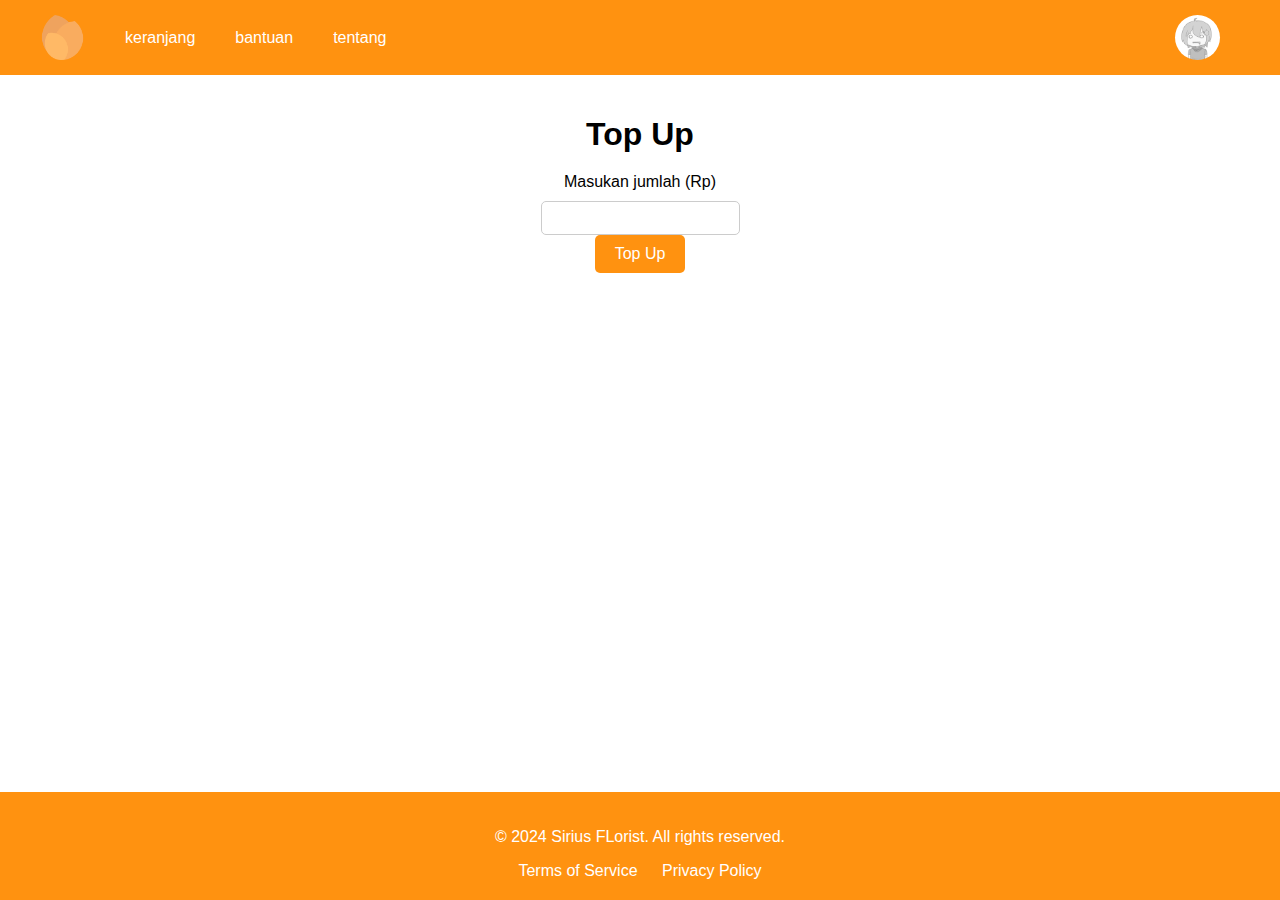
<file: top-up.html>
<!DOCTYPE html>
<html lang="en">

<head>
    <link rel="icon" href="images/logo.png" sizes="192x192" type="image/png">
    <title>Top Up - Sirius Florist</title>
    <link rel="stylesheet" href="top-up.css">
</head>

<body>

    <nav class="nav">
        <div class="nav-container">
            <div class="nav-home">
                <a href="home.html">
                    <div class="logo-home"></div>
                </a>
            </div>
            <div class="nav-cart">
                <a href="cart.html"> keranjang </a>
            </div>
            <div class="nav-help">
                <a href="help.html"> bantuan </a>
            </div>
            <div class="nav-about">
                <a href="about.html"> tentang </a>
            </div>
        </div>
        <div class="nav-containersocial">
            <a href="profile.html">
                <div class="avatar"></div>
            </a>
        </div>
    </nav>

    <div class="top-up-container">
        <h1>Top Up</h1>
        <form id="topUpForm">
            <label for="amount">Masukan jumlah (Rp)</label>
            <input type="number" id="amount" name="amount" required>
            <button type="submit">Top Up</button>
        </form>
    </div>

    <footer>
        <p>&copy; 2024 Sirius FLorist. All rights reserved.</p>
        <nav>
            <a href="https://www.youtube.com/watch?v=-cl_3_vLDd8">Terms of Service</a>
            <a href="https://www.youtube.com/watch?v=-cl_3_vLDd8">Privacy Policy</a>
        </nav>
    </footer>

    <script src="top-up.js"></script>
</body>

</html>
</file>
<file: cart.css>
html, body {
    margin: 0;
    padding: 0;
    height: 100%;
}

body {
    font-family: 'exo.ttf', sans-serif;
    display: flex;
    flex-direction: column;
}

.nav {
    display: flex;
    justify-content: space-between;
    align-items: center;
    background-color: #FF9210;
    color: #fff;
    height: 75px;
}

.nav-container {
    display: flex;
    align-items: center;
    margin-left: 20px;
    width: 80px; /* Adjust width to accommodate the logo size */
}

.nav a {
    text-decoration: none;
    color: #fff;
    display: block;
    margin: 0 20px;
}

.logo-home {
    background-image: url(images/logo.png);
    background-size: contain;
    width: 45px;
    height: 45px;
    display: block;
    transition: ease-in 100ms;
}

.logo-home:hover {
    width: 50px; /* Increase the size on hover */
    height: 50px;
}

.nav-containersocial {
    display: flex;
    align-items: center;
    margin-right: 40px;
}

.nav-containersocial a {
    margin-left: 15px;
}

.avatar {
    background-image: url(images/avatar.png);
    background-size: contain;
    width: 45px;
    height: 45px;
    display: block;
    border-radius: 50%;
    cursor: pointer;
}

.avatar:hover {
    border: 1px solid #fff;
    transition: ease-in 100ms;
}

.banner {
    background-image: url(images/banner.png);
    background-size: cover;
    background-position: center;
    height: 300px;
    display: flex;
    justify-content: center;
    align-items: center;
    position: relative;
}

.banner-overlay {
    position: absolute;
    top: 0;
    left: 0;
    right: 0;
    bottom: 0;
    background: linear-gradient(to bottom, rgba(0, 0, 0, 0.7) 0%, rgba(0, 0, 0, 0) 100%);
}

.banner-text {
    text-align: center;
    color: #fff;
    z-index: 1;
}

.banner-text h1 {
    font-size: 36px;
    margin-bottom: 10px;
}

.banner-text p {
    font-size: 18px;
}

.card-container {
    display: flex;
    flex-wrap: wrap;
    justify-content: space-around;
    padding: 20px;
}

.card {
    background-color: #fff;
    border-radius: 8px;
    box-shadow: 0 6px 12px rgba(0, 0, 0, 0.5);
    margin: 20px;
    overflow: hidden;
    width: 300px;
    transition: transform 0.2s ease-in-out;
}
.card:hover {
    transform: translateY(-5px);
} 

.card a {
    text-decoration: none;
    color: #FF9210;
    transition: transform 0.2s ease-in-out;
}

.card img {
    width: 100%;
    height: 300px;
    object-fit: cover;
    border-bottom: 1px solid #ddd;
}

.card-content {
    padding: 15px;
}

.card a:hover {
    text-decoration: none;
    transform: translateY(-5px);
}

.card-title {
    font-size: 20px;
    margin-bottom: 10px;
    color: #333;
}

.card-description {
    font-size: 16px;
    color: #555;
}

.cart-container {
    margin: 20px;
}

.item-card {
    display: flex;
    border: 1px solid #ccc;
    border-radius: 8px;
    overflow: hidden;
}

.item-image img {
    width: 150px;
    height: 150px;
    object-fit: cover;
}

.item-details {
    flex: 1;
    padding: 10px;
}

.item-title {
    font-size: 20px;
    margin-bottom: 5px;
}

.item-description {
    font-size: 16px;
    color: #555;
    margin-bottom: 10px;
}

.item-price {
    font-size: 18px;
    margin-bottom: 10px;
}

.quantity-controls {
    display: flex;
    align-items: center;
}

.quantity-btn {
    background-color: #FF9210;
    color: #fff;
    border: none;
    border-radius: 50%;
    width: 30px;
    height: 30px;
    font-size: 16px;
    cursor: pointer;
    margin: 0 5px;
}

.quantity-input {
    width: 50px;
    text-align: center;
}

.cart-total {
    display: flex;
    justify-content: space-between;
    align-items: center;
    margin-top: 20px;
}

.checkout-btn {
    background-color: #FF9210;
    color: #fff;
    border: none;
    padding: 10px 20px;
    border-radius: 5px;
    cursor: pointer;
    transition: background-color 0.3s ease;
}

.checkout-btn:hover {
    background-color: #FFA94D;
}

footer {
    margin-top: auto;
    background-color: #FF9210;
    color: #fff;
    padding: 20px;
    text-align: center;
}

footer a {
    color: #fff;
    text-decoration: none;
    margin: 0 10px;
}
</file>
<file: checkout.css>
/* Add your CSS styles here */
body {
    margin: 0;
    padding: 0;
    font-family: 'exo.ttf', sans-serif;
    display: flex;
    flex-direction: column;
    min-height: 100vh;
}

.nav {
    display: flex;
    justify-content: space-between;
    align-items: center;
    background-color: #FF9210;
    color: #fff;
    height: 75px;
}

.nav-container {
    display: flex;
    align-items: center;
    margin-left: 20px;
}

.nav a {
    text-decoration: none;
    color: #fff;
    display: block;
    margin: 0 20px;
}

.logo-home {
    background-image: url(images/logo.png);
    background-size: contain;
    width: 45px;
    height: 45px;
    display: block;
    transition: ease-in 100ms;
}

.logo-home:hover {
    width: 50px;
    height: 50px;
}

.nav-containersocial {
    display: flex;
    align-items: center;
    margin-right: 40px;
}

.nav-containersocial a {
    margin-left: 15px;
}

.avatar {
    background-image: url(images/avatar.png);
    background-size: contain;
    width: 45px;
    height: 45px;
    display: block;
    border-radius: 50%;
    cursor: pointer;
}

.avatar:hover {
    border: 1px solid #fff;
    transition: ease-in 100ms;
}

.checkout-container {
    display: flex;
    justify-content: space-around;
    align-items: flex-start;
    margin-top: 50px;
}

.checkout-items {
    flex: 1;
    margin-right: 20px;
    padding: 20px;
    background-color: #f9f9f9;
    border-radius: 8px;
    box-shadow: 0 4px 8px rgba(0, 0, 0, 0.1);
}

.checkout-items h2 {
    margin-bottom: 15px;
    color: #333;
}

.item-list {
    max-height: 300px;
    overflow-y: auto;
}

.checkout-item {
    margin-bottom: 10px;
    padding: 10px;
    background-color: #fff;
    border-radius: 8px;
    box-shadow: 0 2px 4px rgba(0, 0, 0, 0.1);
}

.checkout-address {
    flex: 1;
    padding: 20px;
    background-color: #f9f9f9;
    border-radius: 8px;
    box-shadow: 0 4px 8px rgba(0, 0, 0, 0.1);
}

.checkout-address h2 {
    margin-bottom: 15px;
    color: #333;
}

#delivery-address {
    width: 100%;
    margin-bottom: 15px;
    padding: 10px;
    border: 1px solid #ddd;
    border-radius: 8px;
    resize: none;
}

.order-btn {
    background-color: #FF9210;
    color: #fff;
    border: none;
    padding: 10px 20px;
    border-radius: 5px;
    cursor: pointer;
    transition: background-color 0.3s ease;
}

.order-btn:hover {
    background-color: #FFA94D;
}

footer {
    margin-top: auto;
    background-color: #FF9210;
    color: #fff;
    padding: 20px;
    text-align: center;
}

footer a {
    color: #fff;
    text-decoration: none;
    margin: 0 10px;
}
</file>
<file: flower1.css>
html, body {
    margin: 0;
    padding: 0;
    height: 100%;
    font-family: 'exo.ttf', sans-serif;
    display: flex;
    flex-direction: column;
}

.nav {
    display: flex;
    justify-content: space-between;
    align-items: center;
    background-color: #FF9210;
    color: #fff;
    height: 75px;
}

.nav-container {
    display: flex;
    align-items: center;
    margin-left: 20px;
    width: 80px; /* Adjust width to accommodate the logo size */
}

.nav a {
    text-decoration: none;
    color: #fff;
    display: block;
    margin: 0 20px;
}

.logo-home {
    background-image: url(images/logo.png);
    background-size: contain;
    width: 45px;
    height: 45px;
    display: block;
    transition: ease-in 100ms;
}

.logo-home:hover {
    width: 50px; /* Increase the size on hover */
    height: 50px;
}

.nav-containersocial {
    display: flex;
    align-items: center;
    margin-right: 40px;
}

.nav-containersocial a {
    margin-left: 15px;
}

.avatar {
    background-image: url(images/avatar.png);
    background-size: contain;
    width: 45px;
    height: 45px;
    display: block;
    border-radius: 50%;
    cursor: pointer;
}

.avatar:hover {
    border: 1px solid #fff;
    transition: ease-in 100ms;
}

.banner {
    background-image: url(images/banner.png);
    background-size: cover;
    background-position: center;
    height: 300px;
    display: flex;
    justify-content: center;
    align-items: center;
    position: relative;
}

.banner-overlay {
    position: absolute;
    top: 0;
    left: 0;
    right: 0;
    bottom: 0;
    background: linear-gradient(to bottom, rgba(0, 0, 0, 0.7) 0%, rgba(0, 0, 0, 0) 100%);
}

.banner-text {
    text-align: center;
    color: #fff;
    z-index: 1;
}

.banner-text h1 {
    font-size: 36px;
    margin-bottom: 10px;
}

.banner-text p {
    font-size: 18px;
}

.card-container {
    display: flex;
    flex-wrap: wrap;
    justify-content: space-around;
    padding: 20px;
}

.card {
    background-color: #fff;
    border-radius: 8px;
    box-shadow: 0 6px 12px rgba(0, 0, 0, 0.5);
    margin: 20px;
    overflow: hidden;
    width: 300px;
    transition: transform 0.2s ease-in-out;
}

.card:hover {
    transform: translateY(-5px);
}

.card a {
    text-decoration: none;
    color: #FF9210;
    transition: transform 0.2s ease-in-out;
}

.card img {
    width: 100%;
    height: 300px;
    object-fit: cover;
    border-bottom: 1px solid #ddd;
}

.card-content {
    padding: 15px;
}

.card a:hover {
    text-decoration: none;
    transform: translateY(-5px);
}

.card-title {
    font-size: 20px;
    margin-bottom: 10px;
    color: #333;
}

.card-description {
    font-size: 16px;
    color: #555;
}

footer {
    margin-top: auto;
    background-color: #FF9210;
    color: #fff;
    padding: 20px;
    text-align: center;
}

footer a {
    color: #fff;
    text-decoration: none;
    margin: 0 10px;
}

.product-details {
    display: flex;
    justify-content: space-around;
    align-items: center;
    margin: 20px;
}

.product-info {
    max-width: 400px;
    text-align: left;
}

.product-info h2 {
    font-size: 24px;
    margin-bottom: 10px;
    color: #333;
}

.product-info p {
    font-size: 16px;
    color: #555;
    margin-bottom: 20px;
}

.product-info .stock-info {
    font-size: 14px;
    color: #777;
    margin-bottom: 10px;
}

.product-info .price-info {
    font-size: 18px;
    color: #333;
    margin-bottom: 10px;
}

.product-image {
    width: 300px;
    height: 300px;
    object-fit: cover;
    border-radius: 8px;
    box-shadow: 0 6px 12px rgba(0, 0, 0, 0.1);
    margin-bottom: 20px;
}

.add-to-cart-btn {
    background-color: #FF9210;
    color: #fff;
    border: none;
    padding: 10px 20px;
    border-radius: 8px;
    cursor: pointer;
    font-size: 16px;
}

.similar-products {
    text-align: center;
    margin: 20px;
}

.similar-products h2 {
    font-size: 24px;
    margin-bottom: 20px;
    color: #333;
}
</file>
<file: flower2.css>
html, body {
    margin: 0;
    padding: 0;
    height: 100%;
    font-family: 'exo.ttf', sans-serif;
    display: flex;
    flex-direction: column;
}

.nav {
    display: flex;
    justify-content: space-between;
    align-items: center;
    background-color: #FF9210;
    color: #fff;
    height: 75px;
}

.nav-container {
    display: flex;
    align-items: center;
    margin-left: 20px;
    width: 80px; /* Adjust width to accommodate the logo size */
}

.nav a {
    text-decoration: none;
    color: #fff;
    display: block;
    margin: 0 20px;
}

.logo-home {
    background-image: url(images/logo.png);
    background-size: contain;
    width: 45px;
    height: 45px;
    display: block;
    transition: ease-in 100ms;
}

.logo-home:hover {
    width: 50px; /* Increase the size on hover */
    height: 50px;
}

.nav-containersocial {
    display: flex;
    align-items: center;
    margin-right: 40px;
}

.nav-containersocial a {
    margin-left: 15px;
}

.avatar {
    background-image: url(images/avatar.png);
    background-size: contain;
    width: 45px;
    height: 45px;
    display: block;
    border-radius: 50%;
    cursor: pointer;
}

.avatar:hover {
    border: 1px solid #fff;
    transition: ease-in 100ms;
}

.banner {
    background-image: url(images/banner.png);
    background-size: cover;
    background-position: center;
    height: 300px;
    display: flex;
    justify-content: center;
    align-items: center;
    position: relative;
}

.banner-overlay {
    position: absolute;
    top: 0;
    left: 0;
    right: 0;
    bottom: 0;
    background: linear-gradient(to bottom, rgba(0, 0, 0, 0.7) 0%, rgba(0, 0, 0, 0) 100%);
}

.banner-text {
    text-align: center;
    color: #fff;
    z-index: 1;
}

.banner-text h1 {
    font-size: 36px;
    margin-bottom: 10px;
}

.banner-text p {
    font-size: 18px;
}

.card-container {
    display: flex;
    flex-wrap: wrap;
    justify-content: space-around;
    padding: 20px;
}

.card {
    background-color: #fff;
    border-radius: 8px;
    box-shadow: 0 6px 12px rgba(0, 0, 0, 0.5);
    margin: 20px;
    overflow: hidden;
    width: 300px;
    transition: transform 0.2s ease-in-out;
}

.card:hover {
    transform: translateY(-5px);
}

.card a {
    text-decoration: none;
    color: #FF9210;
    transition: transform 0.2s ease-in-out;
}

.card img {
    width: 100%;
    height: 300px;
    object-fit: cover;
    border-bottom: 1px solid #ddd;
}

.card-content {
    padding: 15px;
}

.card a:hover {
    text-decoration: none;
    transform: translateY(-5px);
}

.card-title {
    font-size: 20px;
    margin-bottom: 10px;
    color: #333;
}

.card-description {
    font-size: 16px;
    color: #555;
}

footer {
    margin-top: auto;
    background-color: #FF9210;
    color: #fff;
    padding: 20px;
    text-align: center;
}

footer a {
    color: #fff;
    text-decoration: none;
    margin: 0 10px;
}

.product-details {
    display: flex;
    justify-content: space-around;
    align-items: center;
    margin: 20px;
}

.product-info {
    max-width: 400px;
    text-align: left;
}

.product-info h2 {
    font-size: 24px;
    margin-bottom: 10px;
    color: #333;
}

.product-info p {
    font-size: 16px;
    color: #555;
    margin-bottom: 20px;
}

.product-info .stock-info {
    font-size: 14px;
    color: #777;
    margin-bottom: 10px;
}

.product-info .price-info {
    font-size: 18px;
    color: #333;
    margin-bottom: 10px;
}

.product-image {
    width: 300px;
    height: 300px;
    object-fit: cover;
    border-radius: 8px;
    box-shadow: 0 6px 12px rgba(0, 0, 0, 0.1);
    margin-bottom: 20px;
}

.add-to-cart-btn {
    background-color: #FF9210;
    color: #fff;
    border: none;
    padding: 10px 20px;
    border-radius: 8px;
    cursor: pointer;
    font-size: 16px;
}

.similar-products {
    text-align: center;
    margin: 20px;
}

.similar-products h2 {
    font-size: 24px;
    margin-bottom: 20px;
    color: #333;
}
</file>
<file: flower3.css>
html, body {
    margin: 0;
    padding: 0;
    height: 100%;
    font-family: 'exo.ttf', sans-serif;
    display: flex;
    flex-direction: column;
}

.nav {
    display: flex;
    justify-content: space-between;
    align-items: center;
    background-color: #FF9210;
    color: #fff;
    height: 75px;
}

.nav-container {
    display: flex;
    align-items: center;
    margin-left: 20px;
    width: 80px; /* Adjust width to accommodate the logo size */
}

.nav a {
    text-decoration: none;
    color: #fff;
    display: block;
    margin: 0 20px;
}

.logo-home {
    background-image: url(images/logo.png);
    background-size: contain;
    width: 45px;
    height: 45px;
    display: block;
    transition: ease-in 100ms;
}

.logo-home:hover {
    width: 50px; /* Increase the size on hover */
    height: 50px;
}

.nav-containersocial {
    display: flex;
    align-items: center;
    margin-right: 40px;
}

.nav-containersocial a {
    margin-left: 15px;
}

.avatar {
    background-image: url(images/avatar.png);
    background-size: contain;
    width: 45px;
    height: 45px;
    display: block;
    border-radius: 50%;
    cursor: pointer;
}

.avatar:hover {
    border: 1px solid #fff;
    transition: ease-in 100ms;
}

.banner {
    background-image: url(images/banner.png);
    background-size: cover;
    background-position: center;
    height: 300px;
    display: flex;
    justify-content: center;
    align-items: center;
    position: relative;
}

.banner-overlay {
    position: absolute;
    top: 0;
    left: 0;
    right: 0;
    bottom: 0;
    background: linear-gradient(to bottom, rgba(0, 0, 0, 0.7) 0%, rgba(0, 0, 0, 0) 100%);
}

.banner-text {
    text-align: center;
    color: #fff;
    z-index: 1;
}

.banner-text h1 {
    font-size: 36px;
    margin-bottom: 10px;
}

.banner-text p {
    font-size: 18px;
}

.card-container {
    display: flex;
    flex-wrap: wrap;
    justify-content: space-around;
    padding: 20px;
}

.card {
    background-color: #fff;
    border-radius: 8px;
    box-shadow: 0 6px 12px rgba(0, 0, 0, 0.5);
    margin: 20px;
    overflow: hidden;
    width: 300px;
    transition: transform 0.2s ease-in-out;
}

.card:hover {
    transform: translateY(-5px);
}

.card a {
    text-decoration: none;
    color: #FF9210;
    transition: transform 0.2s ease-in-out;
}

.card img {
    width: 100%;
    height: 300px;
    object-fit: cover;
    border-bottom: 1px solid #ddd;
}

.card-content {
    padding: 15px;
}

.card a:hover {
    text-decoration: none;
    transform: translateY(-5px);
}

.card-title {
    font-size: 20px;
    margin-bottom: 10px;
    color: #333;
}

.card-description {
    font-size: 16px;
    color: #555;
}

footer {
    margin-top: auto;
    background-color: #FF9210;
    color: #fff;
    padding: 20px;
    text-align: center;
}

footer a {
    color: #fff;
    text-decoration: none;
    margin: 0 10px;
}

.product-details {
    display: flex;
    justify-content: space-around;
    align-items: center;
    margin: 20px;
}

.product-info {
    max-width: 400px;
    text-align: left;
}

.product-info h2 {
    font-size: 24px;
    margin-bottom: 10px;
    color: #333;
}

.product-info p {
    font-size: 16px;
    color: #555;
    margin-bottom: 20px;
}

.product-info .stock-info {
    font-size: 14px;
    color: #777;
    margin-bottom: 10px;
}

.product-info .price-info {
    font-size: 18px;
    color: #333;
    margin-bottom: 10px;
}

.product-image {
    width: 300px;
    height: 300px;
    object-fit: cover;
    border-radius: 8px;
    box-shadow: 0 6px 12px rgba(0, 0, 0, 0.1);
    margin-bottom: 20px;
}

.add-to-cart-btn {
    background-color: #FF9210;
    color: #fff;
    border: none;
    padding: 10px 20px;
    border-radius: 8px;
    cursor: pointer;
    font-size: 16px;
}

.similar-products {
    text-align: center;
    margin: 20px;
}

.similar-products h2 {
    font-size: 24px;
    margin-bottom: 20px;
    color: #333;
}
</file>
<file: forgot-pw.css>
body {
  margin: 0;
  padding: 0;
  font-family: Roboto;
  height: 100vh;
}

.background {
  position: fixed;
  top: 0;
  left: 0;
  width: 100%;
  height: 100%;
  background-image: url(images/banner.png);
  background-size: cover;
  filter: blur(10px);
  z-index: -1;
}

.background-overlay {
  position: fixed;
  top: 0;
  left: 0;
  width: 100%;
  height: 100%;
  background-color: rgba(0, 0, 0, 0.1);
  z-index: 0;
}

.container {
  position: absolute;
  top: 50%;
  left: 50%;
  transform: translate(-50%, -50%);
  width: 80%; /* Adjust width as needed */
}

.center {
  outline: 2px solid #999999;
  background: rgba(255, 255, 255, 0.8);
  border-radius: 10px;
}

.pesan {
  text-align: center;
}

.center h1 {
  text-align: center;
  padding: 20px 0;
  border-bottom: 1px solid silver;
}

.center img {
  display: block;
  margin: 0 auto;
}

.login_link {
  text-align: center;
  margin-top: 20px;
}
</file>
<file: home.css>
html, body {
    margin: 0;
    padding: 0;
    height: 100%;
}

body {
    font-family: 'exo.ttf', sans-serif;
    display: flex;
    flex-direction: column;
}

.nav {
    display: flex;
    justify-content: space-between;
    align-items: center;
    background-color: #FF9210;
    color: #fff;
    height: 75px;
}

.nav-container {
    display: flex;
    align-items: center;
    margin-left: 20px;
    width: 80px; /* Adjust width to accommodate the logo size */
}

.nav a {
    text-decoration: none;
    color: #fff;
    display: block;
    margin: 0 20px;
}

#searchInput {
    padding: 8px;
    border-radius: 5px;
    border: 1px solid #ccc;
    font-size: 14px;
}

#searchInput:focus {
    outline: none;
    border-color: #FF9210;
}

.nav-search {
    margin-right: 20px;
}

.nav-search button {
    background-color: #FF9210;
    color: #fff;
    border: none;
    border-radius: 5px;
    padding: 8px;
    font-size: 14px;
    cursor: pointer;
}

.nav-search button:hover {
    background-color: #FFA94D;
}

.nav-search svg {
    fill: #fff;
    vertical-align: middle;
    margin-right: 5px;
}

.logo-home {
    background-image: url(images/logo.png);
    background-size: contain;
    width: 45px;
    height: 45px;
    display: block;
    transition: ease-in 100ms;
}

.logo-home:hover {
    width: 50px; /* Increase the size on hover */
    height: 50px;
}

.nav-containersocial {
    display: flex;
    align-items: center;
    margin-right: 40px;
}

.nav-containersocial a {
    margin-left: 15px;
}

.avatar {
    background-image: url(images/avatar.png);
    background-size: contain;
    width: 45px;
    height: 45px;
    display: block;
    border-radius: 50%;
    cursor: pointer;
}

.avatar:hover {
    border: 1px solid #fff;
    transition: ease-in 100ms;
}

.banner {
    background-image: url(images/banner.png);
    background-size: cover;
    background-position: center;
    height: 300px;
    display: flex;
    justify-content: center;
    align-items: center;
    position: relative;
}

.banner-overlay {
    position: absolute;
    top: 0;
    left: 0;
    right: 0;
    bottom: 0;
    background: linear-gradient(to bottom, rgba(0, 0, 0, 0.7) 0%, rgba(0, 0, 0, 0) 100%);
}

.banner-text {
    text-align: center;
    color: #fff;
    z-index: 1;
}

.banner-text h1 {
    font-size: 36px;
    margin-bottom: 10px;
}

.banner-text p {
    font-size: 18px;
}

.card-container {
    display: flex;
    flex-wrap: wrap;
    justify-content: space-around;
    padding: 20px;
}

.card {
    background-color: #fff;
    border-radius: 8px;
    box-shadow: 0 6px 12px rgba(0, 0, 0, 0.5);
    margin: 20px;
    overflow: hidden;
    width: 300px;
    transition: transform 0.2s ease-in-out;
}
.card:hover {
    transform: translateY(-5px);
} 

.card a {
    text-decoration: none;
    color: #FF9210;
    transition: transform 0.2s ease-in-out;
}

.card img {
    width: 100%;
    height: 300px;
    object-fit: cover;
    border-bottom: 1px solid #ddd;
}

.card-content {
    padding: 15px;
}

.card a:hover {
    text-decoration: none;
    transform: translateY(-5px);
}

.card-title {
    font-size: 20px;
    margin-bottom: 10px;
    color: #333;
}

.card-description {
    font-size: 16px;
    color: #555;
}

footer {
    margin-top: auto;
    background-color: #FF9210;
    color: #fff;
    padding: 20px;
    text-align: center;
}

footer a {
    color: #fff;
    text-decoration: none;
    margin: 0 10px;
}
</file>
<file: profile.css>
body {
    font-family: 'Roboto', sans-serif;
    margin: 0;
    padding: 0;
}

.nav {
    display: flex;
    justify-content: space-between;
    align-items: center;
    background-color: #FF9210;
    color: #fff;
    height: 75px;
}

.nav-container {
    display: flex;
    align-items: center;
    margin-left: 20px;
    width: 80px; /* Adjust width to accommodate the logo size */
}

.nav a {
    text-decoration: none;
    color: #fff;
    display: block;
    margin: 0 20px;
}

.logo-home {
    background-image: url(images/logo.png);
    background-size: contain;
    width: 45px;
    height: 45px;
    display: block;
    transition: ease-in 100ms;
}

.logo-home:hover {
    width: 50px; /* Increase the size on hover */
    height: 50px;
}

.nav-containersocial {
    display: flex;
    align-items: center;
    margin-right: 40px;
}

.nav-containersocial a {
    margin-left: 15px;
}

.avatar {
    background-image: url(images/avatar.png);
    background-size: contain;
    width: 45px;
    height: 45px;
    display: block;
    border-radius: 50%;
    cursor: pointer;
}

.avatar:hover {
    border: 1px solid #fff;
    transition: ease-in 100ms;
}

.profile-container {
    display: flex;
    justify-content: center;
    align-items: center;
    flex-direction: column;
    margin-top: 20px;
    margin-bottom: 20px;
}

.profile-box {
    background-color: #f9f9f9;
    border-radius: 15px;
    padding: 20px;
    box-shadow: 0 4px 8px rgba(0, 0, 0, 0.1);
    max-width: 400px;
    width: 100%;
    text-align: center;
}

.profile-info {
    display: flex;
    align-items: center;
    margin-bottom: 20px;
}

.profile-avatar {
    background-image: url(images/avatar.png);
    background-size: contain;
    width: 100px;
    height: 100px;
    border-radius: 50%;
    margin-right: 20px;
}

.profile-details {
    color: #333;
}

.profile-username {
    font-size: 24px;
    font-weight: bold;
    margin-bottom: 10px;
}

.profile-balance {
    font-size: 18px;
}

.profile-options {
    display: flex;
    flex-direction: column;
    align-items: center;
}

.option {
    margin-bottom: 20px;
}

.option a {
    text-decoration: none;
    color: #333;
    font-size: 18px;
}

.option a:hover {
    color: #FF9210;
}

footer {
    margin-top: auto;
    background-color: #FF9210;
    color: #fff;
    padding: 20px;
    text-align: center;
}

footer a {
    color: #fff;
    text-decoration: none;
    margin: 0 10px;
}
</file>
<file: top-up.css>
/* Add your styles for the top-up page here */
html,
body {
    margin: 0;
    padding: 0;
    height: 100%;
}

body {
    font-family: 'Roboto', sans-serif;
    display: flex;
    flex-direction: column;
}

.nav {
    display: flex;
    justify-content: space-between;
    align-items: center;
    background-color: #FF9210;
    color: #fff;
    height: 75px;
}

.nav-container {
    display: flex;
    align-items: center;
    margin-left: 20px;
    width: 80px; /* Adjust width to accommodate the logo size */
}

.nav a {
    text-decoration: none;
    color: #fff;
    display: block;
    margin: 0 20px;
}

.logo-home {
    background-image: url(images/logo.png);
    background-size: contain;
    width: 45px;
    height: 45px;
    display: block;
    transition: ease-in 100ms;
}

.logo-home:hover {
    width: 50px; /* Increase the size on hover */
    height: 50px;
}

.nav-containersocial {
    display: flex;
    align-items: center;
    margin-right: 40px;
}

.nav-containersocial a {
    margin-left: 15px;
}

.avatar {
    background-image: url(images/avatar.png);
    background-size: contain;
    width: 45px;
    height: 45px;
    display: block;
    border-radius: 50%;
    cursor: pointer;
}

.avatar:hover {
    border: 1px solid #fff;
    transition: ease-in 100ms;
}

.top-up-container {
    margin: 20px;
    text-align: center;
}

h1 {
    margin-bottom: 20px;
}

form {
    display: flex;
    flex-direction: column;
    align-items: center;
}

label {
    margin-bottom: 10px;
}

input {
    padding: 8px;
    border-radius: 5px;
    border: 1px solid #ccc;
    font-size: 14px;
}

button {
    background-color: #FF9210;
    color: #fff;
    border: none;
    border-radius: 5px;
    padding: 10px 20px;
    font-size: 16px;
    cursor: pointer;
    transition: background-color 0.3s ease;
}

button:hover {
    background-color: #FFA94D;
}

footer {
    margin-top: auto;
    background-color: #FF9210;
    color: #fff;
    padding: 20px;
    text-align: center;
}

footer a {
    color: #fff;
    text-decoration: none;
    margin: 0 10px;
}
</file>
